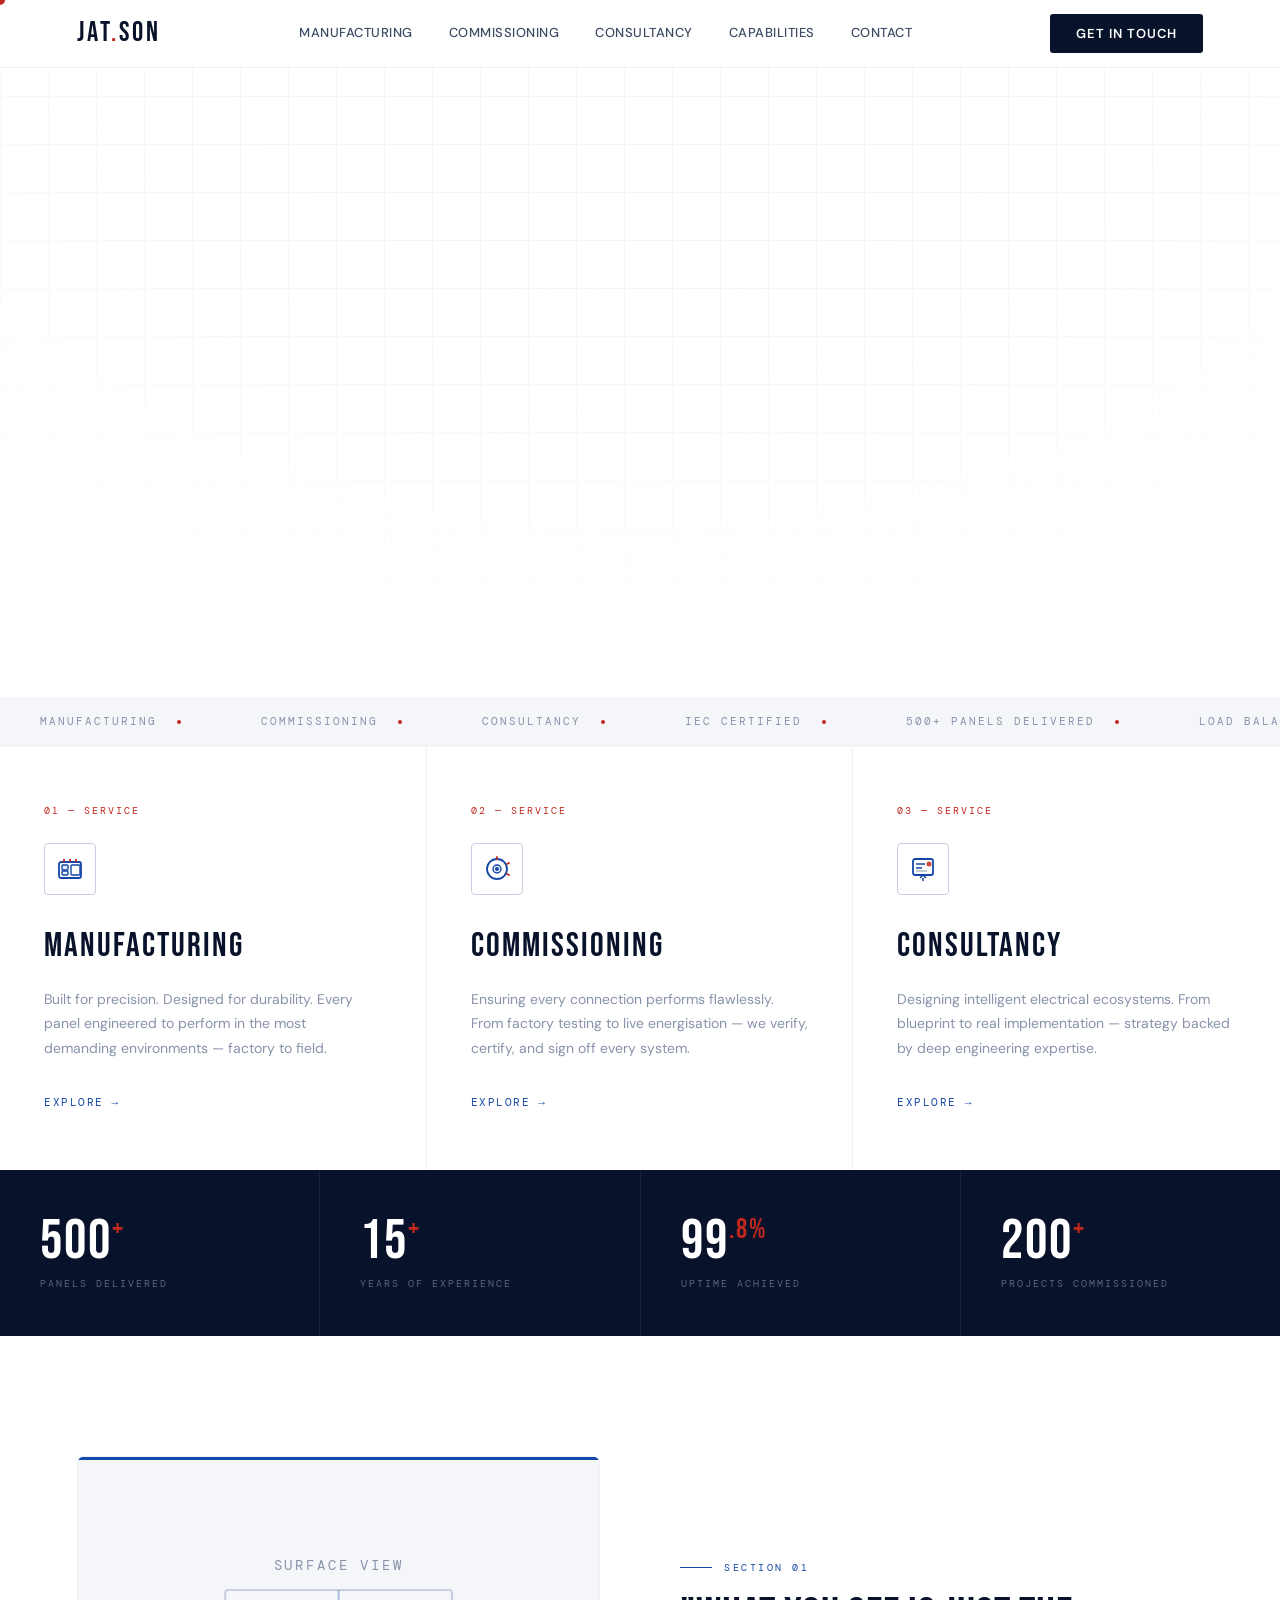
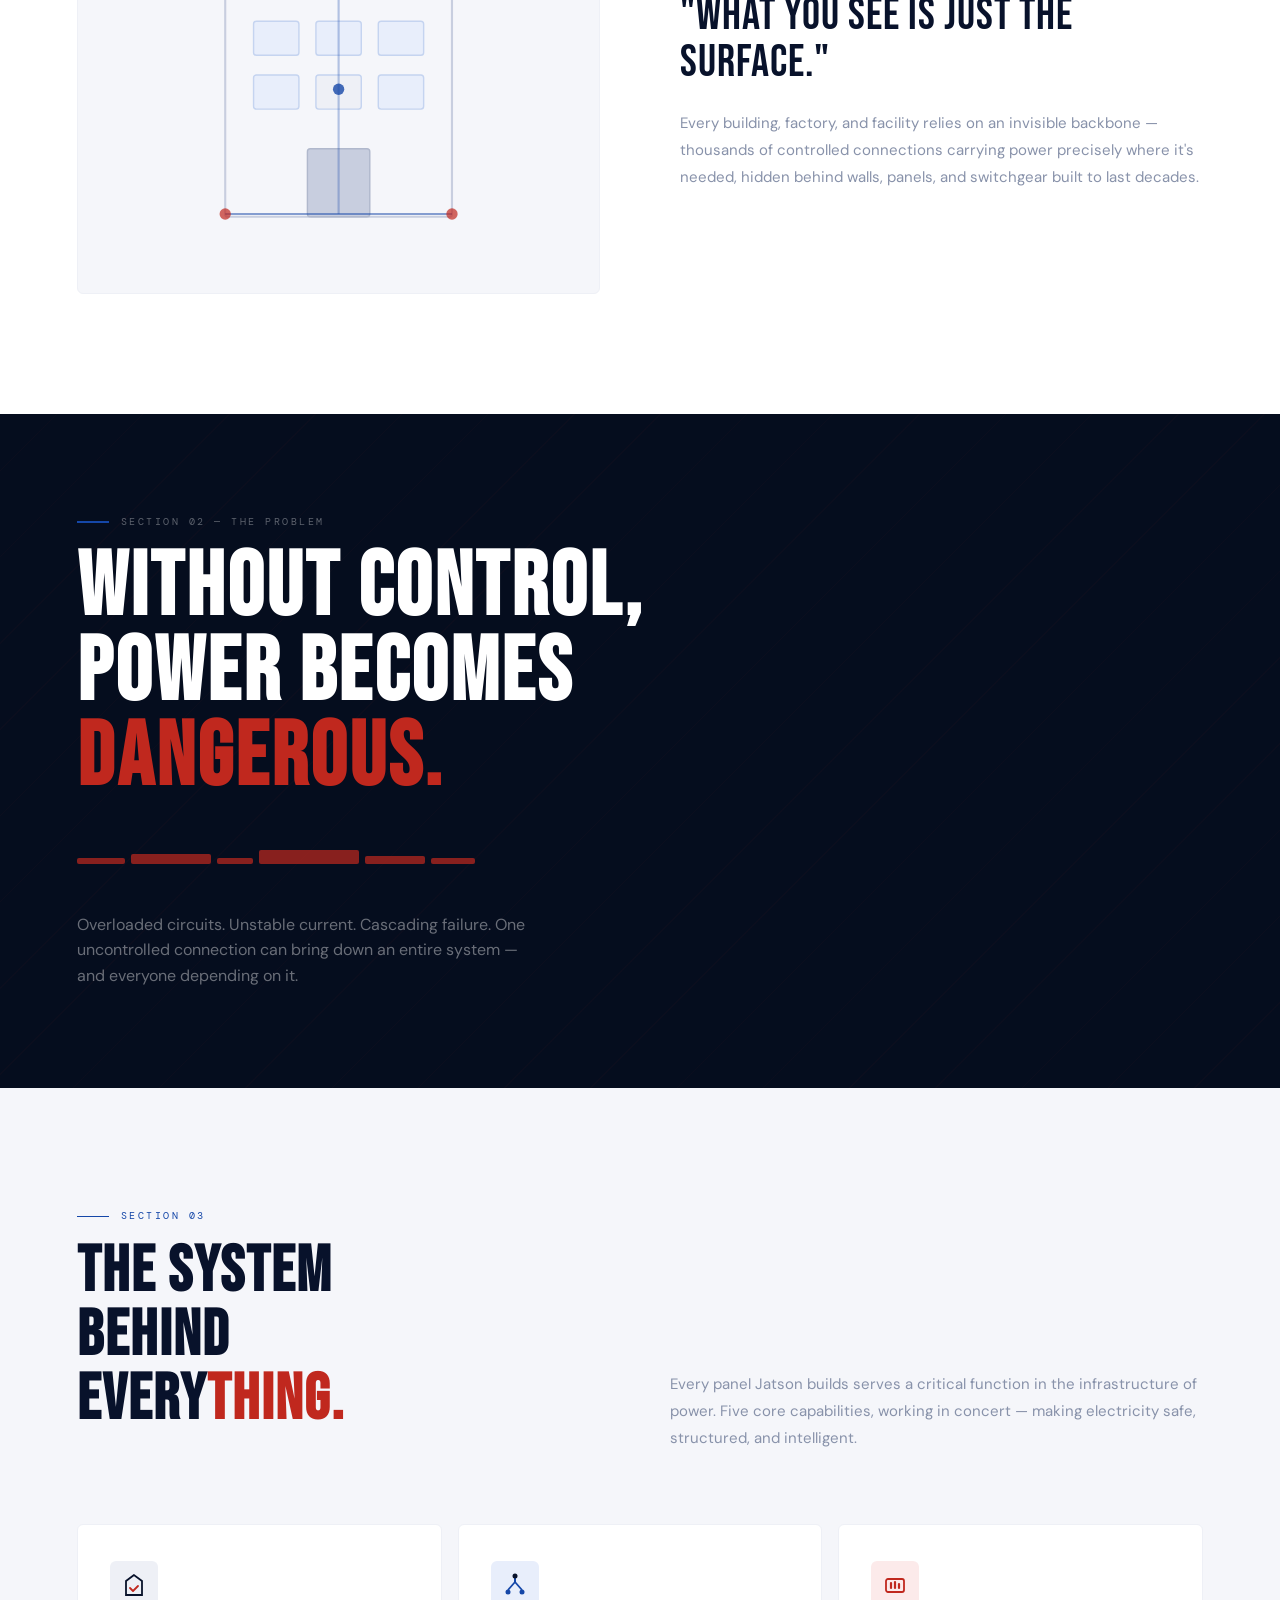
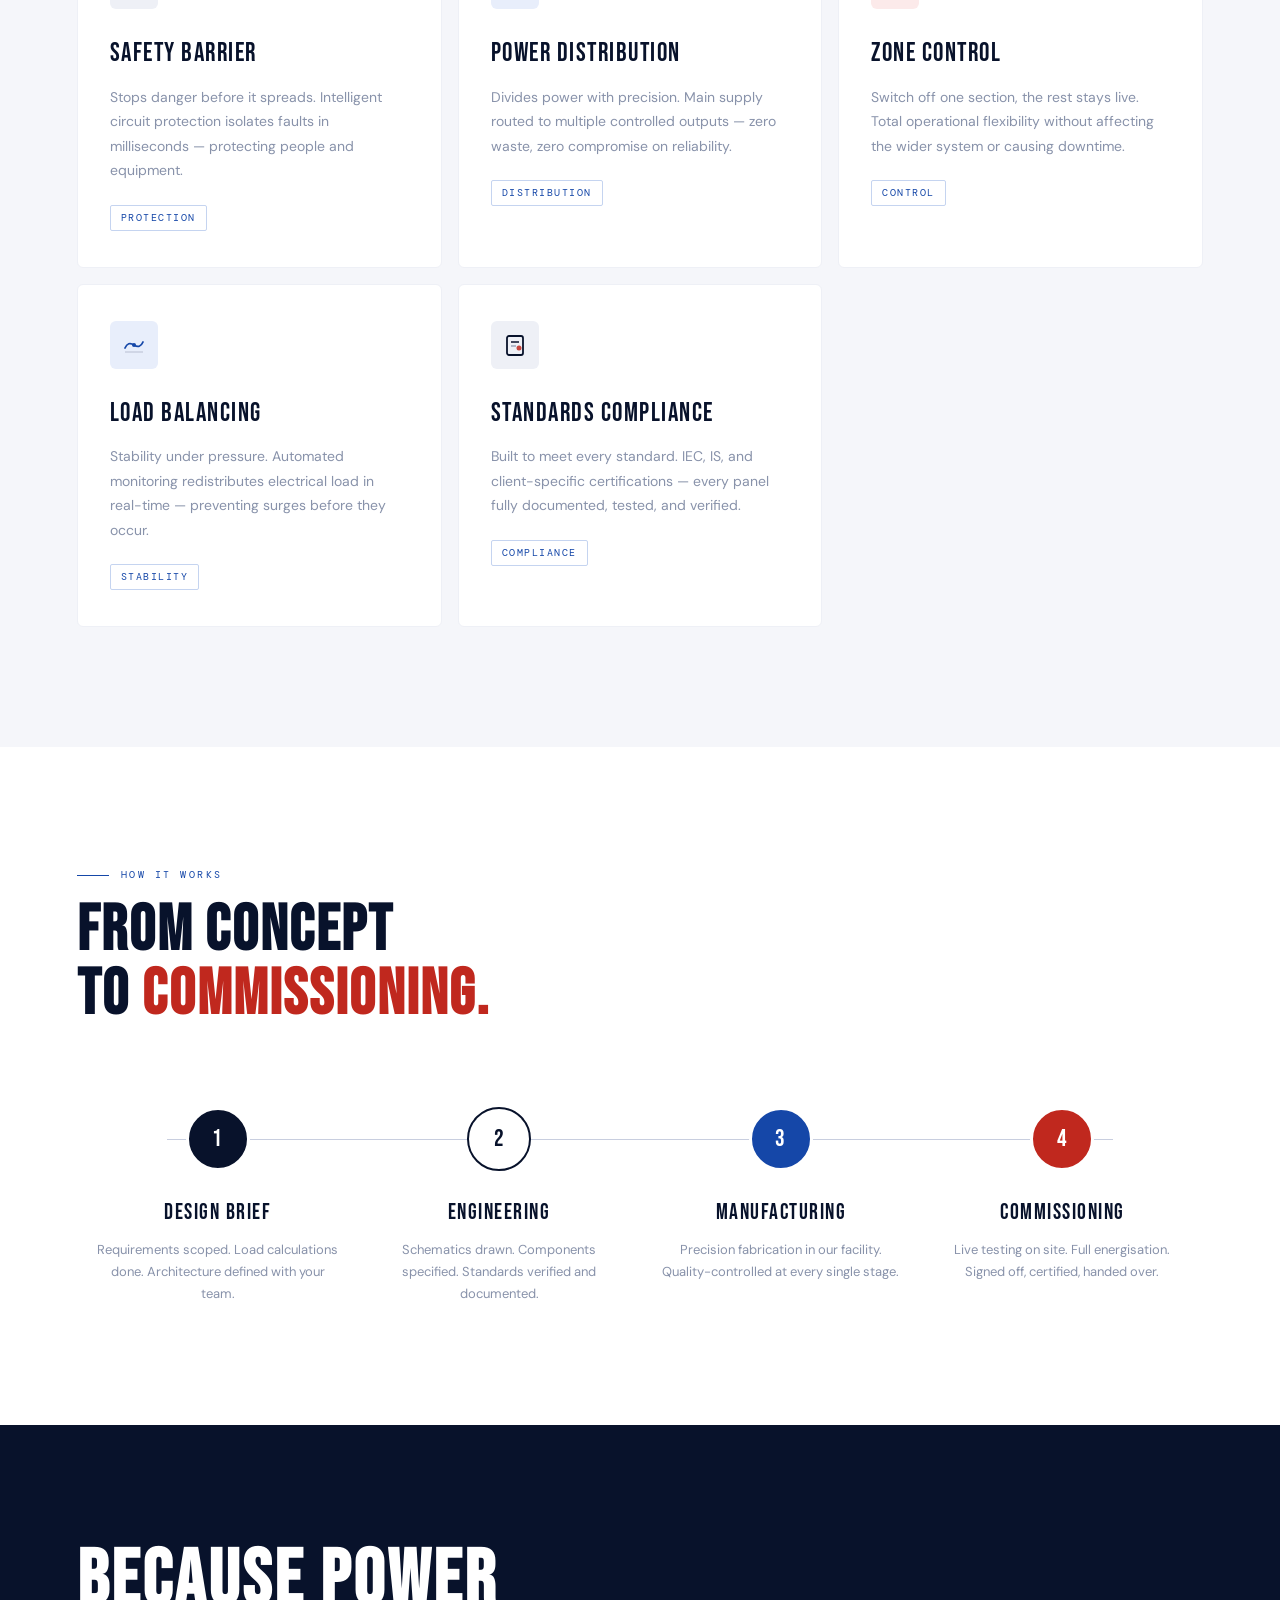
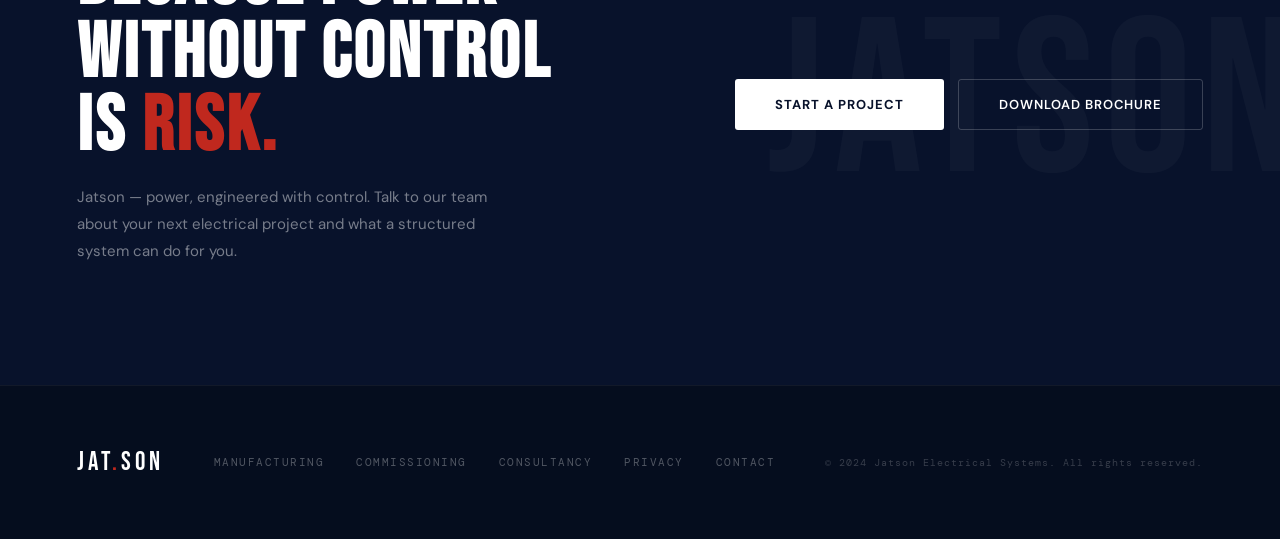
<file: index-4.html>
<!DOCTYPE html>
<html lang="en">
<head>
<meta charset="UTF-8"/>
<meta name="viewport" content="width=device-width, initial-scale=1.0"/>
<title>Jatson — Power, Engineered with Control</title>
<link href="https://fonts.googleapis.com/css2?family=Bebas+Neue&family=DM+Sans:wght@300;400;500;600;700&family=DM+Mono:wght@400;500&display=swap" rel="stylesheet"/>
<style>
  *, *::before, *::after { margin: 0; padding: 0; box-sizing: border-box; }

  :root {
    --navy:        #08122b;
    --navy-mid:    #0f1e42;
    --navy-deep:   #050d1e;
    --blue:        #1547a8;
    --blue-light:  #2460cc;
    --blue-pale:   #e8eefb;
    --red:         #c0281e;
    --red-light:   #e03528;
    --white:       #ffffff;
    --off-white:   #f5f6fa;
    --gray-100:    #eef0f6;
    --gray-300:    #c8cedf;
    --gray-500:    #8892aa;
    --gray-700:    #3d4a63;
    --font-display:'Bebas Neue', sans-serif;
    --font-body:   'DM Sans', sans-serif;
    --font-mono:   'DM Mono', monospace;
  }

  html { scroll-behavior: smooth; }

  body {
    font-family: var(--font-body);
    background: var(--white);
    color: var(--navy);
    overflow-x: hidden;
    line-height: 1.6;
  }

  /* ─── SCROLLBAR ─── */
  ::-webkit-scrollbar { width: 4px; }
  ::-webkit-scrollbar-track { background: var(--off-white); }
  ::-webkit-scrollbar-thumb { background: var(--blue); border-radius: 2px; }

  /* ─── CURSOR ─── */
  .cursor {
    width: 10px; height: 10px;
    background: var(--red);
    border-radius: 50%;
    position: fixed; top: 0; left: 0;
    pointer-events: none; z-index: 9999;
    transform: translate(-50%,-50%);
    transition: transform 0.1s, width 0.2s, height 0.2s, background 0.2s;
  }
  .cursor.expand { width: 36px; height: 36px; background: rgba(192,40,30,0.15); }

  /* ─── NAV ─── */
  nav {
    position: fixed; top: 0; left: 0; right: 0; z-index: 200;
    background: rgba(255,255,255,0.96);
    backdrop-filter: blur(12px);
    border-bottom: 1px solid var(--gray-100);
    padding: 0 6%;
    height: 68px;
    display: flex; align-items: center; justify-content: space-between;
    transition: box-shadow 0.3s;
  }
  nav.scrolled { box-shadow: 0 4px 24px rgba(8,18,43,0.08); }
  .nav-logo {
    font-family: var(--font-display);
    font-size: 28px; letter-spacing: 3px;
    color: var(--navy);
  }
  .nav-logo span { color: var(--red); }
  .nav-links { display: flex; gap: 36px; }
  .nav-links a {
    font-size: 13px; font-weight: 500;
    color: var(--gray-700); text-decoration: none;
    letter-spacing: 0.5px; text-transform: uppercase;
    transition: color 0.2s; position: relative;
  }
  .nav-links a::after {
    content: ''; position: absolute; bottom: -4px; left: 0;
    width: 0; height: 1.5px; background: var(--red);
    transition: width 0.25s;
  }
  .nav-links a:hover { color: var(--navy); }
  .nav-links a:hover::after { width: 100%; }
  .nav-cta {
    background: var(--navy); color: var(--white);
    border: none; padding: 11px 26px; border-radius: 3px;
    font-family: var(--font-body); font-size: 13px;
    font-weight: 600; cursor: pointer; letter-spacing: 1px;
    text-transform: uppercase; transition: background 0.2s, transform 0.15s;
  }
  .nav-cta:hover { background: var(--blue); transform: translateY(-1px); }
  .hamburger { display: none; flex-direction: column; gap: 5px; cursor: pointer; }
  .hamburger span { display: block; width: 24px; height: 2px; background: var(--navy); transition: 0.3s; }

  /* ─── HERO ─── */
  .hero {
    min-height: 100vh;
    background: var(--white);
    padding-top: 68px;
    display: flex; flex-direction: column;
    position: relative; overflow: hidden;
  }

  /* grid bg pattern */
  .hero-grid-bg {
    position: absolute; inset: 0; z-index: 0;
    background-image:
      linear-gradient(var(--gray-100) 1px, transparent 1px),
      linear-gradient(90deg, var(--gray-100) 1px, transparent 1px);
    background-size: 48px 48px;
    opacity: 0.6;
  }
  .hero-grid-bg::after {
    content: '';
    position: absolute; inset: 0;
    background: radial-gradient(ellipse 80% 60% at 50% 0%, rgba(255,255,255,0) 40%, var(--white) 100%);
  }

  .hero-content {
    position: relative; z-index: 2;
    padding: 80px 6% 60px;
    flex: 1; display: flex; flex-direction: column;
  }

  .hero-badge {
    display: inline-flex; align-items: center; gap: 10px;
    font-family: var(--font-mono); font-size: 11px;
    letter-spacing: 2px; color: var(--red);
    text-transform: uppercase; margin-bottom: 32px;
    opacity: 0; animation: fadeUp 0.6s 0.2s forwards;
  }
  .hero-badge-dot {
    width: 8px; height: 8px; border-radius: 50%;
    background: var(--red); animation: blink 1.4s infinite;
  }
  @keyframes blink {
    0%,100% { opacity: 1; } 50% { opacity: 0.2; }
  }

  .hero-headline {
    font-family: var(--font-display);
    font-size: clamp(72px, 9vw, 130px);
    line-height: 0.92; letter-spacing: 2px;
    color: var(--navy); max-width: 900px;
    margin-bottom: 36px;
    opacity: 0; animation: fadeUp 0.7s 0.35s forwards;
  }
  .hero-headline .accent { color: var(--blue); }
  .hero-headline .stroke {
    -webkit-text-stroke: 2px var(--navy);
    color: transparent;
  }

  .hero-bottom-row {
    display: flex; align-items: flex-end;
    justify-content: space-between; gap: 40px;
    flex-wrap: wrap;
    opacity: 0; animation: fadeUp 0.7s 0.5s forwards;
  }
  .hero-sub {
    font-size: 16px; color: var(--gray-500);
    max-width: 420px; line-height: 1.8;
    border-left: 2px solid var(--red);
    padding-left: 20px;
  }
  .hero-ctas { display: flex; gap: 12px; flex-shrink: 0; }
  .btn-primary {
    background: var(--navy); color: var(--white); border: none;
    padding: 15px 32px; border-radius: 3px; font-family: var(--font-body);
    font-size: 13px; font-weight: 700; cursor: pointer;
    letter-spacing: 1px; text-transform: uppercase;
    transition: background 0.2s, transform 0.15s;
  }
  .btn-primary:hover { background: var(--blue); transform: translateY(-2px); }
  .btn-outline-dark {
    background: transparent; color: var(--navy);
    border: 1.5px solid var(--gray-300); padding: 15px 32px;
    border-radius: 3px; font-family: var(--font-body); font-size: 13px;
    font-weight: 600; cursor: pointer; letter-spacing: 1px;
    text-transform: uppercase; transition: border-color 0.2s, color 0.2s;
  }
  .btn-outline-dark:hover { border-color: var(--blue); color: var(--blue); }

  /* scrolling ticker */
  .ticker-wrap {
    width: 100%; overflow: hidden;
    border-top: 1px solid var(--gray-100);
    border-bottom: 1px solid var(--gray-100);
    padding: 14px 0; background: var(--off-white);
    position: relative; z-index: 2;
  }
  .ticker {
    display: flex; gap: 0;
    animation: ticker 28s linear infinite;
    white-space: nowrap;
  }
  .ticker-item {
    display: inline-flex; align-items: center; gap: 20px;
    font-family: var(--font-mono); font-size: 11px;
    letter-spacing: 2px; text-transform: uppercase;
    color: var(--gray-500); padding: 0 40px;
  }
  .ticker-item .sep {
    width: 4px; height: 4px; border-radius: 50%;
    background: var(--red); flex-shrink: 0;
  }
  @keyframes ticker {
    0% { transform: translateX(0); }
    100% { transform: translateX(-50%); }
  }

  /* ─── 3-PANEL SPLIT ─── */
  .panels {
    display: grid; grid-template-columns: repeat(3, 1fr);
    border-top: 1px solid var(--gray-100);
  }
  .panel {
    padding: 56px 44px;
    border-right: 1px solid var(--gray-100);
    position: relative; overflow: hidden;
    cursor: pointer; transition: background 0.3s;
  }
  .panel:last-child { border-right: none; }
  .panel::before {
    content: ''; position: absolute; bottom: 0; left: 0;
    width: 100%; height: 3px;
    background: var(--blue); transform: scaleX(0);
    transform-origin: left; transition: transform 0.35s ease;
  }
  .panel:hover { background: var(--off-white); }
  .panel:hover::before { transform: scaleX(1); }
  .panel-num {
    font-family: var(--font-mono); font-size: 10px;
    letter-spacing: 2px; color: var(--red);
    text-transform: uppercase; margin-bottom: 24px;
  }
  .panel-icon-wrap {
    width: 52px; height: 52px; margin-bottom: 24px;
    border: 1px solid var(--gray-300); border-radius: 4px;
    display: flex; align-items: center; justify-content: center;
    transition: border-color 0.2s, background 0.2s;
  }
  .panel:hover .panel-icon-wrap {
    border-color: var(--blue); background: var(--blue-pale);
  }
  .panel-icon-wrap svg { width: 26px; height: 26px; }
  .panel-title {
    font-family: var(--font-display); font-size: 34px;
    letter-spacing: 2px; color: var(--navy); margin-bottom: 14px;
  }
  .panel-desc { font-size: 14px; color: var(--gray-500); line-height: 1.75; margin-bottom: 28px; }
  .panel-link {
    display: inline-flex; align-items: center; gap: 8px;
    font-family: var(--font-mono); font-size: 11px;
    letter-spacing: 1.5px; text-transform: uppercase;
    color: var(--blue); text-decoration: none;
    transition: gap 0.2s;
  }
  .panel:hover .panel-link { gap: 14px; }

  /* ─── STATS BAR ─── */
  .stats-bar {
    background: var(--navy);
    display: flex; flex-wrap: wrap;
    align-items: stretch;
  }
  .stat-item {
    flex: 1; min-width: 160px;
    padding: 44px 40px;
    border-right: 1px solid rgba(255,255,255,0.07);
    position: relative;
  }
  .stat-item:last-child { border-right: none; }
  .stat-num {
    font-family: var(--font-display); font-size: 56px;
    letter-spacing: 2px; color: var(--white); line-height: 1;
    margin-bottom: 6px;
  }
  .stat-num sup { font-size: 28px; color: var(--red); vertical-align: super; }
  .stat-label {
    font-family: var(--font-mono); font-size: 10px;
    letter-spacing: 2px; text-transform: uppercase;
    color: rgba(255,255,255,0.35);
  }

  /* ─── SECTION SHARED ─── */
  .section-label {
    font-family: var(--font-mono); font-size: 10px;
    letter-spacing: 2.5px; text-transform: uppercase;
    color: var(--blue); margin-bottom: 16px;
    display: flex; align-items: center; gap: 12px;
  }
  .section-label::before {
    content: ''; display: block; width: 32px;
    height: 1.5px; background: var(--blue);
  }
  h2.section-heading {
    font-family: var(--font-display);
    font-size: clamp(42px, 5vw, 72px);
    letter-spacing: 2px; color: var(--navy);
    line-height: 1; margin-bottom: 20px;
  }
  h2.section-heading .red { color: var(--red); }
  .section-body {
    font-size: 16px; color: var(--gray-500);
    max-width: 480px; line-height: 1.8;
  }

  /* ─── STORY: SURFACE ─── */
  .story { background: var(--white); padding: 120px 6%; }
  .story-row {
    display: grid; grid-template-columns: 1fr 1fr;
    gap: 80px; align-items: center; margin-bottom: 100px;
  }
  .story-row:last-child { margin-bottom: 0; }
  .story-row.reverse { direction: rtl; }
  .story-row.reverse > * { direction: ltr; }

  .story-visual {
    background: var(--off-white);
    border: 1px solid var(--gray-100);
    border-radius: 6px; padding: 48px;
    min-height: 320px; display: flex;
    align-items: center; justify-content: center;
    position: relative; overflow: hidden;
  }
  .story-visual::before {
    content: '';
    position: absolute; top: 0; left: 0; right: 0;
    height: 3px; background: var(--blue);
  }
  .story-text .big-q {
    font-family: var(--font-display);
    font-size: clamp(32px, 3.5vw, 52px);
    letter-spacing: 1px; color: var(--navy);
    line-height: 1.05; margin-bottom: 24px;
  }
  .story-text p { font-size: 15px; color: var(--gray-500); line-height: 1.8; }

  /* SVG building animation */
  .circuit-line {
    stroke-dasharray: 200;
    stroke-dashoffset: 200;
    animation: drawLine 2s ease forwards;
  }
  @keyframes drawLine {
    to { stroke-dashoffset: 0; }
  }

  /* ─── CHAOS BAND ─── */
  .chaos-band {
    background: var(--navy-deep); padding: 100px 6%;
    overflow: hidden; position: relative;
  }
  .chaos-band::before {
    content: '';
    position: absolute; inset: 0;
    background: repeating-linear-gradient(
      -45deg,
      transparent,
      transparent 60px,
      rgba(192,40,30,0.03) 60px,
      rgba(192,40,30,0.03) 61px
    );
  }
  .chaos-inner { position: relative; z-index: 1; max-width: 800px; }
  .chaos-band h2 {
    font-family: var(--font-display);
    font-size: clamp(48px, 7vw, 96px);
    letter-spacing: 3px; line-height: 0.95;
    color: var(--white); margin-bottom: 24px;
  }
  .chaos-band h2 em { color: var(--red); font-style: normal; }
  .chaos-band p { font-size: 16px; color: rgba(255,255,255,0.4); max-width: 460px; }
  .chaos-wires { display: flex; gap: 6px; margin: 48px 0; align-items: flex-end; }
  .chaos-wire {
    border-radius: 2px; background: var(--red);
    animation: chaosWire 1.6s ease-in-out infinite;
    opacity: 0.7;
  }
  .chaos-wire:nth-child(1) { width: 48px; height: 6px; animation-delay:0s; }
  .chaos-wire:nth-child(2) { width: 80px; height: 10px; animation-delay:0.15s; }
  .chaos-wire:nth-child(3) { width: 36px; height: 6px; animation-delay:0.3s; }
  .chaos-wire:nth-child(4) { width: 100px; height: 14px; animation-delay:0.07s; }
  .chaos-wire:nth-child(5) { width: 60px; height: 8px; animation-delay:0.22s; }
  .chaos-wire:nth-child(6) { width: 44px; height: 6px; animation-delay:0.4s; }
  @keyframes chaosWire {
    0%,100% { opacity: 0.25; transform: scaleY(1); }
    50% { opacity: 0.9; transform: scaleY(2.5); }
  }

  /* ─── CAPABILITIES ─── */
  .capabilities { background: var(--off-white); padding: 120px 6%; }
  .caps-header {
    display: grid; grid-template-columns: 1fr 1fr;
    gap: 60px; margin-bottom: 72px; align-items: end;
  }
  .caps-header-right p { font-size: 15px; color: var(--gray-500); line-height: 1.8; }
  .caps-grid {
    display: grid;
    grid-template-columns: repeat(auto-fit, minmax(280px, 1fr));
    gap: 16px;
  }
  .cap-card {
    background: var(--white);
    border: 1px solid var(--gray-100);
    border-radius: 6px; padding: 36px 32px;
    transition: border-color 0.2s, transform 0.25s, box-shadow 0.25s;
    cursor: default;
  }
  .cap-card:hover {
    border-color: var(--blue);
    transform: translateY(-4px);
    box-shadow: 0 16px 40px rgba(21,71,168,0.08);
  }
  .cap-card-icon {
    width: 48px; height: 48px; border-radius: 6px;
    display: flex; align-items: center; justify-content: center;
    margin-bottom: 24px;
  }
  .cap-card-icon.ic-blue { background: var(--blue-pale); }
  .cap-card-icon.ic-red  { background: #fceaea; }
  .cap-card-icon.ic-navy { background: var(--gray-100); }
  .cap-card-icon svg { width: 24px; height: 24px; }
  .cap-card-title {
    font-family: var(--font-display); font-size: 26px;
    letter-spacing: 1.5px; color: var(--navy); margin-bottom: 10px;
  }
  .cap-card-desc { font-size: 14px; color: var(--gray-500); line-height: 1.75; margin-bottom: 20px; }
  .cap-tag {
    font-family: var(--font-mono); font-size: 10px;
    letter-spacing: 1.5px; text-transform: uppercase;
    color: var(--blue); border: 1px solid #c5d4f0;
    border-radius: 2px; padding: 4px 10px; display: inline-block;
  }

  /* ─── PROCESS ─── */
  .process { background: var(--white); padding: 120px 6%; }
  .process-header { margin-bottom: 80px; }
  .process-steps {
    display: grid; grid-template-columns: repeat(4,1fr);
    gap: 0; position: relative;
  }
  .process-steps::before {
    content: ''; position: absolute;
    top: 32px; left: 8%; right: 8%;
    height: 1px; background: var(--gray-300); z-index: 0;
  }
  .process-step {
    display: flex; flex-direction: column;
    align-items: center; text-align: center;
    padding: 0 16px; position: relative; z-index: 1;
  }
  .step-dot {
    width: 64px; height: 64px; border-radius: 50%;
    display: flex; align-items: center; justify-content: center;
    font-family: var(--font-display); font-size: 24px;
    letter-spacing: 1px; margin-bottom: 24px;
    border: 3px solid var(--white);
    transition: transform 0.25s;
  }
  .step-dot.d-navy { background: var(--navy); color: var(--white); }
  .step-dot.d-blue { background: var(--blue); color: var(--white); }
  .step-dot.d-outline { background: var(--white); color: var(--navy); border: 2px solid var(--navy); }
  .step-dot.d-red { background: var(--red); color: var(--white); }
  .process-step:hover .step-dot { transform: scale(1.1); }
  .step-title {
    font-family: var(--font-display); font-size: 22px;
    letter-spacing: 1.5px; color: var(--navy); margin-bottom: 8px;
  }
  .step-desc { font-size: 13px; color: var(--gray-500); line-height: 1.7; }

  /* ─── DARK CTA ─── */
  .cta-section {
    background: var(--navy);
    padding: 120px 6%;
    display: flex; align-items: center;
    justify-content: space-between; gap: 60px;
    flex-wrap: wrap; position: relative; overflow: hidden;
  }
  .cta-section::after {
    content: 'JATSON';
    position: absolute; right: -2%;
    top: 50%; transform: translateY(-50%);
    font-family: var(--font-display);
    font-size: clamp(120px, 18vw, 220px);
    letter-spacing: 10px;
    color: rgba(255,255,255,0.03);
    pointer-events: none; line-height: 1;
    user-select: none;
  }
  .cta-text { position: relative; z-index: 1; }
  .cta-text h2 {
    font-family: var(--font-display);
    font-size: clamp(42px, 6vw, 88px);
    letter-spacing: 3px; line-height: 0.95;
    color: var(--white); margin-bottom: 20px;
  }
  .cta-text h2 em { color: var(--red); font-style: normal; }
  .cta-text p { font-size: 15px; color: rgba(255,255,255,0.45); max-width: 420px; line-height: 1.8; }
  .cta-buttons { display: flex; gap: 14px; flex-wrap: wrap; position: relative; z-index: 1; }
  .btn-white {
    background: var(--white); color: var(--navy); border: none;
    padding: 16px 40px; border-radius: 3px; font-family: var(--font-body);
    font-size: 13px; font-weight: 700; cursor: pointer;
    letter-spacing: 1px; text-transform: uppercase;
    transition: background 0.2s, transform 0.15s;
  }
  .btn-white:hover { background: var(--off-white); transform: translateY(-2px); }
  .btn-ghost-light {
    background: transparent; color: var(--white);
    border: 1.5px solid rgba(255,255,255,0.2);
    padding: 16px 40px; border-radius: 3px; font-family: var(--font-body);
    font-size: 13px; font-weight: 600; cursor: pointer;
    letter-spacing: 1px; text-transform: uppercase;
    transition: border-color 0.2s;
  }
  .btn-ghost-light:hover { border-color: rgba(255,255,255,0.6); }

  /* ─── FOOTER ─── */
  footer {
    background: var(--navy-deep);
    padding: 56px 6%;
    display: flex; align-items: center;
    justify-content: space-between; flex-wrap: wrap; gap: 24px;
    border-top: 1px solid rgba(255,255,255,0.05);
  }
  .footer-logo {
    font-family: var(--font-display); font-size: 26px;
    letter-spacing: 4px; color: var(--white);
  }
  .footer-logo span { color: var(--red); }
  .footer-links { display: flex; gap: 32px; }
  .footer-links a {
    font-family: var(--font-mono); font-size: 11px;
    letter-spacing: 1.5px; text-transform: uppercase;
    color: rgba(255,255,255,0.3); text-decoration: none;
    transition: color 0.2s;
  }
  .footer-links a:hover { color: rgba(255,255,255,0.8); }
  .footer-copy {
    font-family: var(--font-mono); font-size: 10px;
    letter-spacing: 1px; color: rgba(255,255,255,0.2);
  }

  /* ─── SCROLL ANIMATIONS ─── */
  .fade-up {
    opacity: 0; transform: translateY(40px);
    transition: opacity 0.65s ease, transform 0.65s ease;
  }
  .fade-up.vis { opacity: 1; transform: translateY(0); }
  .fade-left {
    opacity: 0; transform: translateX(-40px);
    transition: opacity 0.65s ease, transform 0.65s ease;
  }
  .fade-left.vis { opacity: 1; transform: translateX(0); }

  /* ─── RESPONSIVE ─── */
  @media (max-width: 900px) {
    .panels { grid-template-columns: 1fr; }
    .panel { border-right: none; border-bottom: 1px solid var(--gray-100); }
    .story-row { grid-template-columns: 1fr; }
    .story-row.reverse { direction: ltr; }
    .caps-header { grid-template-columns: 1fr; }
    .process-steps { grid-template-columns: 1fr 1fr; gap: 40px; }
    .process-steps::before { display: none; }
    .cta-section { flex-direction: column; }
    .cta-section::after { display: none; }
  }
  @media (max-width: 640px) {
    .nav-links { display: none; }
    .hamburger { display: flex; }
    .hero-headline { font-size: 64px; }
    .hero-bottom-row { flex-direction: column; align-items: flex-start; }
    .stats-bar { flex-direction: column; }
    .stat-item { border-right: none; border-bottom: 1px solid rgba(255,255,255,0.07); }
    .process-steps { grid-template-columns: 1fr; }
  }
</style>
</head>
<body>

<!-- custom cursor -->
<div class="cursor" id="cursor"></div>

<!-- ─── NAV ─── -->
<nav id="mainNav">
  <div class="nav-logo">JAT<span>.</span>SON</div>
  <div class="nav-links">
    <a href="#manufacturing">Manufacturing</a>
    <a href="#commissioning">Commissioning</a>
    <a href="#consultancy">Consultancy</a>
    <a href="#capabilities">Capabilities</a>
    <a href="#contact">Contact</a>
  </div>
  <button class="nav-cta" id="navCta">Get in touch</button>
  <div class="hamburger" id="hamburger">
    <span></span><span></span><span></span>
  </div>
</nav>

<!-- ─── HERO ─── -->
<section class="hero">
  <div class="hero-grid-bg"></div>

  <div class="hero-content">
    <div class="hero-badge">
      <div class="hero-badge-dot"></div>
      Electrical Systems Engineering — Est. 2009
    </div>

    <h1 class="hero-headline">
      POWER HAS<br>
      <span class="accent">STRUCTURE.</span><br>
      <span class="stroke">WE BUILD</span> IT.
    </h1>

    <div class="hero-bottom-row">
      <p class="hero-sub">
        Electricity is invisible — but without control, it becomes chaos.
        Jatson is the system that makes power safe, structured, and intelligent.
      </p>
      <div class="hero-ctas">
        <button class="btn-primary">Explore Services</button>
        <button class="btn-outline-dark">View Projects →</button>
      </div>
    </div>
  </div>

  <!-- ticker -->
  <div class="ticker-wrap">
    <div class="ticker">
      <span class="ticker-item">Manufacturing <span class="sep"></span></span>
      <span class="ticker-item">Commissioning <span class="sep"></span></span>
      <span class="ticker-item">Consultancy <span class="sep"></span></span>
      <span class="ticker-item">IEC Certified <span class="sep"></span></span>
      <span class="ticker-item">500+ Panels Delivered <span class="sep"></span></span>
      <span class="ticker-item">Load Balancing <span class="sep"></span></span>
      <span class="ticker-item">Zone Control <span class="sep"></span></span>
      <span class="ticker-item">Safety First <span class="sep"></span></span>
      <!-- duplicate for seamless loop -->
      <span class="ticker-item">Manufacturing <span class="sep"></span></span>
      <span class="ticker-item">Commissioning <span class="sep"></span></span>
      <span class="ticker-item">Consultancy <span class="sep"></span></span>
      <span class="ticker-item">IEC Certified <span class="sep"></span></span>
      <span class="ticker-item">500+ Panels Delivered <span class="sep"></span></span>
      <span class="ticker-item">Load Balancing <span class="sep"></span></span>
      <span class="ticker-item">Zone Control <span class="sep"></span></span>
      <span class="ticker-item">Safety First <span class="sep"></span></span>
    </div>
  </div>

  <!-- 3-panel split -->
  <div class="panels" id="manufacturing">
    <div class="panel fade-up">
      <div class="panel-num">01 — Service</div>
      <div class="panel-icon-wrap">
        <svg viewBox="0 0 26 26" fill="none"><rect x="2" y="6" width="22" height="16" rx="2" stroke="#1547a8" stroke-width="1.8"/><rect x="5" y="9" width="6" height="5" rx="1" fill="#e8eefb" stroke="#1547a8" stroke-width="1.4"/><rect x="5" y="15" width="6" height="4" rx="1" fill="#e8eefb" stroke="#1547a8" stroke-width="1.4"/><rect x="14" y="9" width="9" height="10" rx="1" fill="none" stroke="#1547a8" stroke-width="1.4"/><line x1="7" y1="3" x2="7" y2="6" stroke="#c0281e" stroke-width="1.8"/><line x1="13" y1="3" x2="13" y2="6" stroke="#c0281e" stroke-width="1.8"/><line x1="19" y1="3" x2="19" y2="6" stroke="#c0281e" stroke-width="1.8"/></svg>
      </div>
      <div class="panel-title">Manufacturing</div>
      <div class="panel-desc">Built for precision. Designed for durability. Every panel engineered to perform in the most demanding environments — factory to field.</div>
      <a class="panel-link" href="#">Explore <span>→</span></a>
    </div>
    <div class="panel fade-up" style="transition-delay:0.1s" id="commissioning">
      <div class="panel-num">02 — Service</div>
      <div class="panel-icon-wrap">
        <svg viewBox="0 0 26 26" fill="none"><circle cx="13" cy="13" r="10" stroke="#1547a8" stroke-width="1.8"/><circle cx="13" cy="13" r="4" fill="#e8eefb" stroke="#1547a8" stroke-width="1.4"/><line x1="13" y1="3" x2="13" y2="1" stroke="#c0281e" stroke-width="1.8" stroke-linecap="round"/><line x1="23" y1="8" x2="25" y2="7" stroke="#c0281e" stroke-width="1.8" stroke-linecap="round"/><line x1="23" y1="18" x2="25" y2="19" stroke="#c0281e" stroke-width="1.8" stroke-linecap="round"/><circle cx="13" cy="13" r="2" fill="#1547a8"/></svg>
      </div>
      <div class="panel-title">Commissioning</div>
      <div class="panel-desc">Ensuring every connection performs flawlessly. From factory testing to live energisation — we verify, certify, and sign off every system.</div>
      <a class="panel-link" href="#">Explore <span>→</span></a>
    </div>
    <div class="panel fade-up" style="transition-delay:0.2s" id="consultancy">
      <div class="panel-num">03 — Service</div>
      <div class="panel-icon-wrap">
        <svg viewBox="0 0 26 26" fill="none"><rect x="3" y="3" width="20" height="16" rx="2" stroke="#1547a8" stroke-width="1.8"/><line x1="6" y1="8" x2="15" y2="8" stroke="#1547a8" stroke-width="1.5"/><line x1="6" y1="12" x2="12" y2="12" stroke="#1547a8" stroke-width="1.5"/><line x1="6" y1="15" x2="17" y2="15" stroke="#8892aa" stroke-width="1"/><circle cx="19" cy="8" r="2.5" fill="#c0281e" opacity="0.85"/><path d="M10 22 L13 19 L16 22" stroke="#1547a8" stroke-width="1.5" fill="none"/><line x1="13" y1="22" x2="13" y2="25" stroke="#1547a8" stroke-width="1.5"/></svg>
      </div>
      <div class="panel-title">Consultancy</div>
      <div class="panel-desc">Designing intelligent electrical ecosystems. From blueprint to real implementation — strategy backed by deep engineering expertise.</div>
      <a class="panel-link" href="#">Explore <span>→</span></a>
    </div>
  </div>
</section>

<!-- ─── STATS ─── -->
<div class="stats-bar">
  <div class="stat-item fade-up">
    <div class="stat-num">500<sup>+</sup></div>
    <div class="stat-label">Panels delivered</div>
  </div>
  <div class="stat-item fade-up" style="transition-delay:0.1s">
    <div class="stat-num">15<sup>+</sup></div>
    <div class="stat-label">Years of experience</div>
  </div>
  <div class="stat-item fade-up" style="transition-delay:0.2s">
    <div class="stat-num">99<sup>.8%</sup></div>
    <div class="stat-label">Uptime achieved</div>
  </div>
  <div class="stat-item fade-up" style="transition-delay:0.3s">
    <div class="stat-num">200<sup>+</sup></div>
    <div class="stat-label">Projects commissioned</div>
  </div>
</div>

<!-- ─── STORY ─── -->
<section class="story">
  <div class="story-row">
    <div class="story-visual fade-left">
      <svg viewBox="0 0 300 240" width="100%" max-width="300" fill="none" xmlns="http://www.w3.org/2000/svg">
        <rect x="70" y="60" width="160" height="160" rx="2" fill="#f5f6fa" stroke="#c8cedf" stroke-width="1.5"/>
        <rect x="90" y="82" width="32" height="24" rx="2" fill="#e8eefb" stroke="#c5d4f0" stroke-width="1"/>
        <rect x="134" y="82" width="32" height="24" rx="2" fill="#e8eefb" stroke="#c5d4f0" stroke-width="1"/>
        <rect x="178" y="82" width="32" height="24" rx="2" fill="#e8eefb" stroke="#c5d4f0" stroke-width="1"/>
        <rect x="90" y="120" width="32" height="24" rx="2" fill="#e8eefb" stroke="#c5d4f0" stroke-width="1"/>
        <rect x="134" y="120" width="32" height="24" rx="2" fill="#eef0f6" stroke="#c5d4f0" stroke-width="1"/>
        <rect x="178" y="120" width="32" height="24" rx="2" fill="#e8eefb" stroke="#c5d4f0" stroke-width="1"/>
        <rect x="128" y="172" width="44" height="48" rx="2" fill="#c8cedf" stroke="#b0b8cc" stroke-width="1"/>
        <!-- circuit reveal lines -->
        <line x1="70" y1="218" x2="230" y2="218" stroke="#1547a8" stroke-width="1.5" stroke-dasharray="5 4" opacity="0.5" class="circuit-line"/>
        <line x1="150" y1="218" x2="150" y2="60" stroke="#1547a8" stroke-width="1.5" stroke-dasharray="5 4" opacity="0.3" class="circuit-line" style="animation-delay:0.5s"/>
        <circle cx="70" cy="218" r="4" fill="#c0281e" opacity="0.7"/>
        <circle cx="150" cy="130" r="4" fill="#1547a8" opacity="0.8"/>
        <circle cx="230" cy="218" r="4" fill="#c0281e" opacity="0.7"/>
        <text x="150" y="46" fill="#8892aa" font-family="'DM Mono',monospace" font-size="10" text-anchor="middle" letter-spacing="2">SURFACE VIEW</text>
      </svg>
    </div>
    <div class="story-text fade-up" style="transition-delay:0.15s">
      <div class="section-label">Section 01</div>
      <div class="big-q">"What you see is just the surface."</div>
      <p>Every building, factory, and facility relies on an invisible backbone — thousands of controlled connections carrying power precisely where it's needed, hidden behind walls, panels, and switchgear built to last decades.</p>
    </div>
  </div>
</section>

<!-- ─── CHAOS BAND ─── -->
<div class="chaos-band">
  <div class="chaos-inner">
    <div class="section-label" style="color:rgba(255,255,255,0.35);">Section 02 — The problem</div>
    <h2>WITHOUT CONTROL,<br>POWER BECOMES <em>DANGEROUS.</em></h2>
    <div class="chaos-wires">
      <div class="chaos-wire"></div>
      <div class="chaos-wire"></div>
      <div class="chaos-wire"></div>
      <div class="chaos-wire"></div>
      <div class="chaos-wire"></div>
      <div class="chaos-wire"></div>
    </div>
    <p>Overloaded circuits. Unstable current. Cascading failure. One uncontrolled connection can bring down an entire system — and everyone depending on it.</p>
  </div>
</div>

<!-- ─── CAPABILITIES ─── -->
<section class="capabilities" id="capabilities">
  <div class="caps-header">
    <div class="caps-header-left fade-left">
      <div class="section-label">Section 03</div>
      <h2 class="section-heading">THE SYSTEM<br>BEHIND<br>EVERY<span class="red">THING.</span></h2>
    </div>
    <div class="caps-header-right fade-up" style="transition-delay:0.1s">
      <p>Every panel Jatson builds serves a critical function in the infrastructure of power. Five core capabilities, working in concert — making electricity safe, structured, and intelligent.</p>
    </div>
  </div>

  <div class="caps-grid">
    <div class="cap-card fade-up">
      <div class="cap-card-icon ic-navy">
        <svg viewBox="0 0 24 24" fill="none"><path d="M12 2L4 8v14h16V8L12 2z" stroke="#08122b" stroke-width="1.8" fill="none"/><path d="M8 15l3 3 5-5" stroke="#c0281e" stroke-width="1.8" stroke-linecap="round" stroke-linejoin="round"/></svg>
      </div>
      <div class="cap-card-title">Safety Barrier</div>
      <div class="cap-card-desc">Stops danger before it spreads. Intelligent circuit protection isolates faults in milliseconds — protecting people and equipment.</div>
      <span class="cap-tag">Protection</span>
    </div>
    <div class="cap-card fade-up" style="transition-delay:0.07s">
      <div class="cap-card-icon ic-blue">
        <svg viewBox="0 0 24 24" fill="none"><line x1="12" y1="3" x2="12" y2="9" stroke="#1547a8" stroke-width="2"/><line x1="12" y1="9" x2="5" y2="17" stroke="#1547a8" stroke-width="1.8"/><line x1="12" y1="9" x2="19" y2="17" stroke="#1547a8" stroke-width="1.8"/><circle cx="5" cy="19" r="2.5" fill="#1547a8"/><circle cx="12" cy="3" r="2.5" fill="#08122b"/><circle cx="19" cy="19" r="2.5" fill="#1547a8"/></svg>
      </div>
      <div class="cap-card-title">Power Distribution</div>
      <div class="cap-card-desc">Divides power with precision. Main supply routed to multiple controlled outputs — zero waste, zero compromise on reliability.</div>
      <span class="cap-tag">Distribution</span>
    </div>
    <div class="cap-card fade-up" style="transition-delay:0.14s">
      <div class="cap-card-icon ic-red">
        <svg viewBox="0 0 24 24" fill="none"><rect x="3" y="6" width="18" height="13" rx="2" stroke="#c0281e" stroke-width="1.8"/><line x1="8" y1="10" x2="8" y2="15" stroke="#c0281e" stroke-width="2.2" stroke-linecap="round"/><line x1="12" y1="9" x2="12" y2="15" stroke="#c0281e" stroke-width="2.2" stroke-linecap="round"/><line x1="16" y1="11" x2="16" y2="15" stroke="#c0281e" stroke-width="2.2" stroke-linecap="round"/></svg>
      </div>
      <div class="cap-card-title">Zone Control</div>
      <div class="cap-card-desc">Switch off one section, the rest stays live. Total operational flexibility without affecting the wider system or causing downtime.</div>
      <span class="cap-tag">Control</span>
    </div>
    <div class="cap-card fade-up" style="transition-delay:0.21s">
      <div class="cap-card-icon ic-blue">
        <svg viewBox="0 0 24 24" fill="none"><path d="M3 15 Q6 8 12 12 Q18 16 21 9" stroke="#1547a8" stroke-width="1.8" fill="none" stroke-linecap="round"/><line x1="3" y1="19" x2="21" y2="19" stroke="#c8cedf" stroke-width="1.5"/><circle cx="12" cy="12" r="2" fill="#1547a8"/></svg>
      </div>
      <div class="cap-card-title">Load Balancing</div>
      <div class="cap-card-desc">Stability under pressure. Automated monitoring redistributes electrical load in real-time — preventing surges before they occur.</div>
      <span class="cap-tag">Stability</span>
    </div>
    <div class="cap-card fade-up" style="transition-delay:0.28s">
      <div class="cap-card-icon ic-navy">
        <svg viewBox="0 0 24 24" fill="none"><rect x="4" y="3" width="16" height="19" rx="2" stroke="#08122b" stroke-width="1.8"/><line x1="8" y1="9" x2="16" y2="9" stroke="#08122b" stroke-width="1.5"/><line x1="8" y1="13" x2="13" y2="13" stroke="#8892aa" stroke-width="1.2"/><circle cx="16" cy="15" r="2.5" fill="#c0281e" opacity="0.85"/></svg>
      </div>
      <div class="cap-card-title">Standards Compliance</div>
      <div class="cap-card-desc">Built to meet every standard. IEC, IS, and client-specific certifications — every panel fully documented, tested, and verified.</div>
      <span class="cap-tag">Compliance</span>
    </div>
  </div>
</section>

<!-- ─── PROCESS ─── -->
<section class="process">
  <div class="process-header">
    <div class="section-label fade-up">How it works</div>
    <h2 class="section-heading fade-up" style="transition-delay:0.1s">FROM CONCEPT<br>TO <span class="red">COMMISSIONING.</span></h2>
  </div>
  <div class="process-steps">
    <div class="process-step fade-up">
      <div class="step-dot d-navy">1</div>
      <div class="step-title">Design Brief</div>
      <div class="step-desc">Requirements scoped. Load calculations done. Architecture defined with your team.</div>
    </div>
    <div class="process-step fade-up" style="transition-delay:0.1s">
      <div class="step-dot d-outline">2</div>
      <div class="step-title">Engineering</div>
      <div class="step-desc">Schematics drawn. Components specified. Standards verified and documented.</div>
    </div>
    <div class="process-step fade-up" style="transition-delay:0.2s">
      <div class="step-dot d-blue">3</div>
      <div class="step-title">Manufacturing</div>
      <div class="step-desc">Precision fabrication in our facility. Quality-controlled at every single stage.</div>
    </div>
    <div class="process-step fade-up" style="transition-delay:0.3s">
      <div class="step-dot d-red">4</div>
      <div class="step-title">Commissioning</div>
      <div class="step-desc">Live testing on site. Full energisation. Signed off, certified, handed over.</div>
    </div>
  </div>
</section>

<!-- ─── CTA ─── -->
<div class="cta-section" id="contact">
  <div class="cta-text">
    <h2>BECAUSE POWER<br>WITHOUT CONTROL<br>IS <em>RISK.</em></h2>
    <p>Jatson — power, engineered with control. Talk to our team about your next electrical project and what a structured system can do for you.</p>
  </div>
  <div class="cta-buttons">
    <button class="btn-white">Start a project</button>
    <button class="btn-ghost-light">Download brochure</button>
  </div>
</div>

<!-- ─── FOOTER ─── -->
<footer>
  <div class="footer-logo">JAT<span>.</span>SON</div>
  <div class="footer-links">
    <a href="#">Manufacturing</a>
    <a href="#">Commissioning</a>
    <a href="#">Consultancy</a>
    <a href="#">Privacy</a>
    <a href="#">Contact</a>
  </div>
  <div class="footer-copy">© 2024 Jatson Electrical Systems. All rights reserved.</div>
</footer>

<script>
  /* custom cursor */
  const cur = document.getElementById('cursor');
  document.addEventListener('mousemove', e => {
    cur.style.left = e.clientX + 'px';
    cur.style.top  = e.clientY + 'px';
  });
  document.querySelectorAll('button, a, .panel, .cap-card').forEach(el => {
    el.addEventListener('mouseenter', () => cur.classList.add('expand'));
    el.addEventListener('mouseleave', () => cur.classList.remove('expand'));
  });

  /* nav scroll shadow */
  const nav = document.getElementById('mainNav');
  window.addEventListener('scroll', () => {
    nav.classList.toggle('scrolled', window.scrollY > 20);
  });

  /* intersection observer – fade in */
  const io = new IntersectionObserver((entries) => {
    entries.forEach(e => {
      if (e.isIntersecting) {
        e.target.classList.add('vis');
        io.unobserve(e.target);
      }
    });
  }, { threshold: 0.12 });
  document.querySelectorAll('.fade-up, .fade-left').forEach(el => io.observe(el));
</script>
</body>
</html>
</file>
